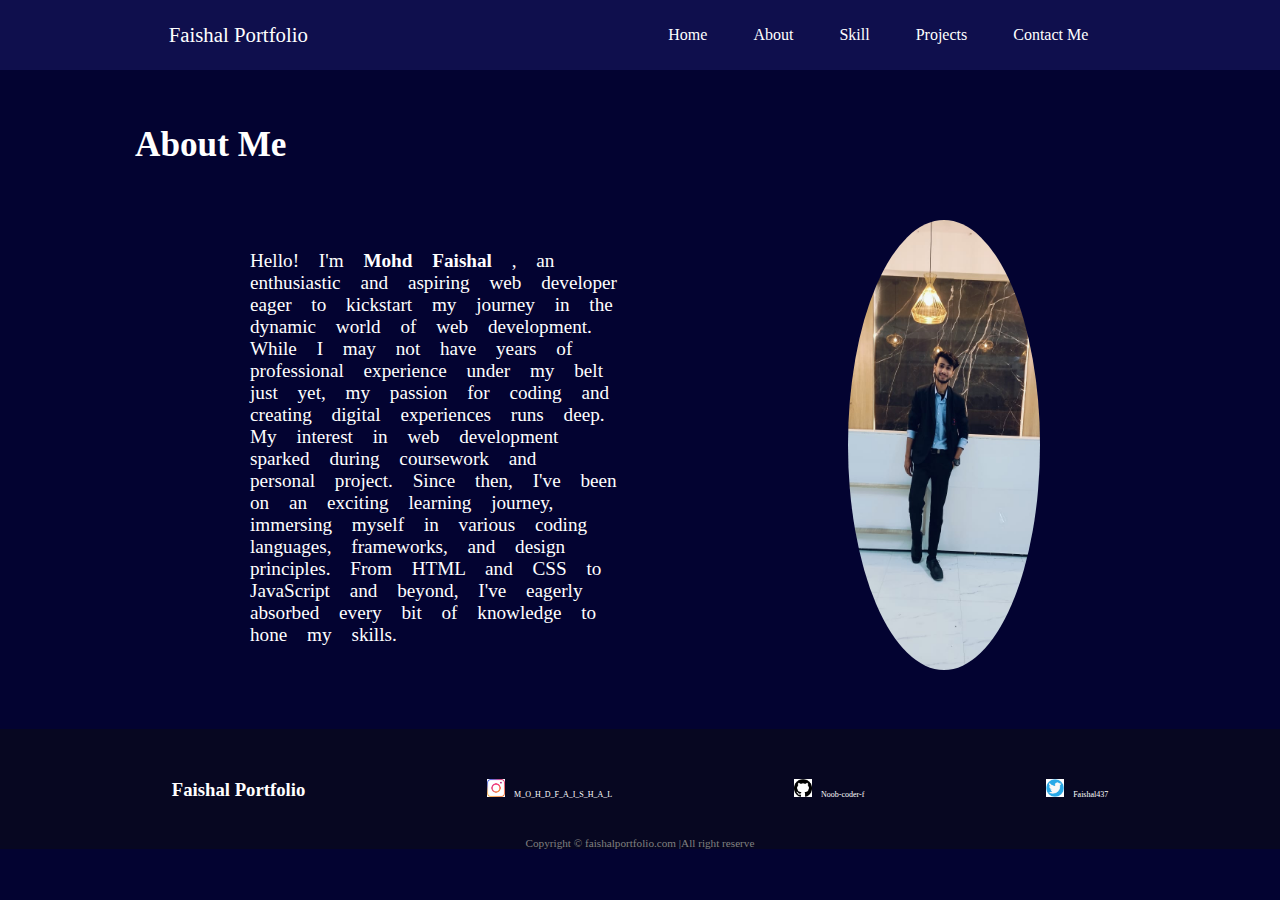
<file: aboout.html>
<!DOCTYPE html>
<html lang="en">

<head>
    <meta charset="UTF-8">
    <meta name="viewport" content="width=device-width, initial-scale=1.0">
    <title>FAISHAL' PORTFOLIO</title>
    <link rel="stylesheet" href="index.css">

</head>

<body>
    <header>
        <nav>
            <div class="left">
                Faishal Portfolio
            </div>
            <div class="right">
                <ul>
                    <li><a href="index.html">Home </a></li>
                    <li><a href="aboout.html">About </a></li>
                    <li><a href="skill.html">Skill </a></li>
                    <li><a href="project.html">Projects </a></li>
                    <li><a href="contact.html">Contact Me </a></li>
                </ul>
            </div>
        </nav>
    </header>
    <main>

        <section class="about-sec">
            <h1>About Me</h1>
            <div class="abt">
                <div class="abt-dis">
                    Hello! I'm <b>Mohd Faishal </b>, an enthusiastic and aspiring web developer eager to kickstart my journey in
                    the dynamic world of web development. While I may not have years of professional experience under my
                    belt just yet, my passion for coding and creating digital experiences runs deep.

                    My interest in web development sparked during coursework and personal project. Since then, I've been on an exciting learning journey, immersing
                    myself in various coding languages, frameworks, and design principles. From HTML and CSS to
                    JavaScript and beyond, I've eagerly absorbed every bit of knowledge to hone my skills.
                </div>
                <div class="img">
                    <img src="faishal2.jpeg" alt="" class="abt-img">
                </div>

            </div>

        </section>
        <section class="secondsec">
            <footer>
                <div class="footer">
                    <div class="foot-first">

                        <h3>Faishal Portfolio</h3>
                    </div>
                    <div class="fooot-second">
                        <img src="instagram.jpg" class="f-img">
                        <a href="https://www.instagram.com/m_o_h_d___f_a_i_s_h_a_l_?utm_source=qr&igsh=MTRrcmxscTU1ejh3OA=="
                            class="f-a">M_O_H_D_F_A_I_S_H_A_L</a>
                    </div>
                    <div class="fooot-third">
                        <img src="github.png" alt="" class="f-img">
                        <a href="https://github.com/Noob-coder-f" class="f-a" target="_blank">Noob-coder-f</a>
                    </div>
                    <div class="fooot-fourth">
                        <img src="twitteer.png" alt="" class="f-img">
                        <a href=" https://x.com/Faishal437?t=ytPy951ajexBZbQcZX75Gg&s=08" class="f-a">Faishal437</a>
                    </div>
                </div>

                <div class="text-cen">Copyright &#169 faishalportfolio.com |All right reserve</div>
            </footer>
        </section>
    </main>
   
</body>

</html>
</file>
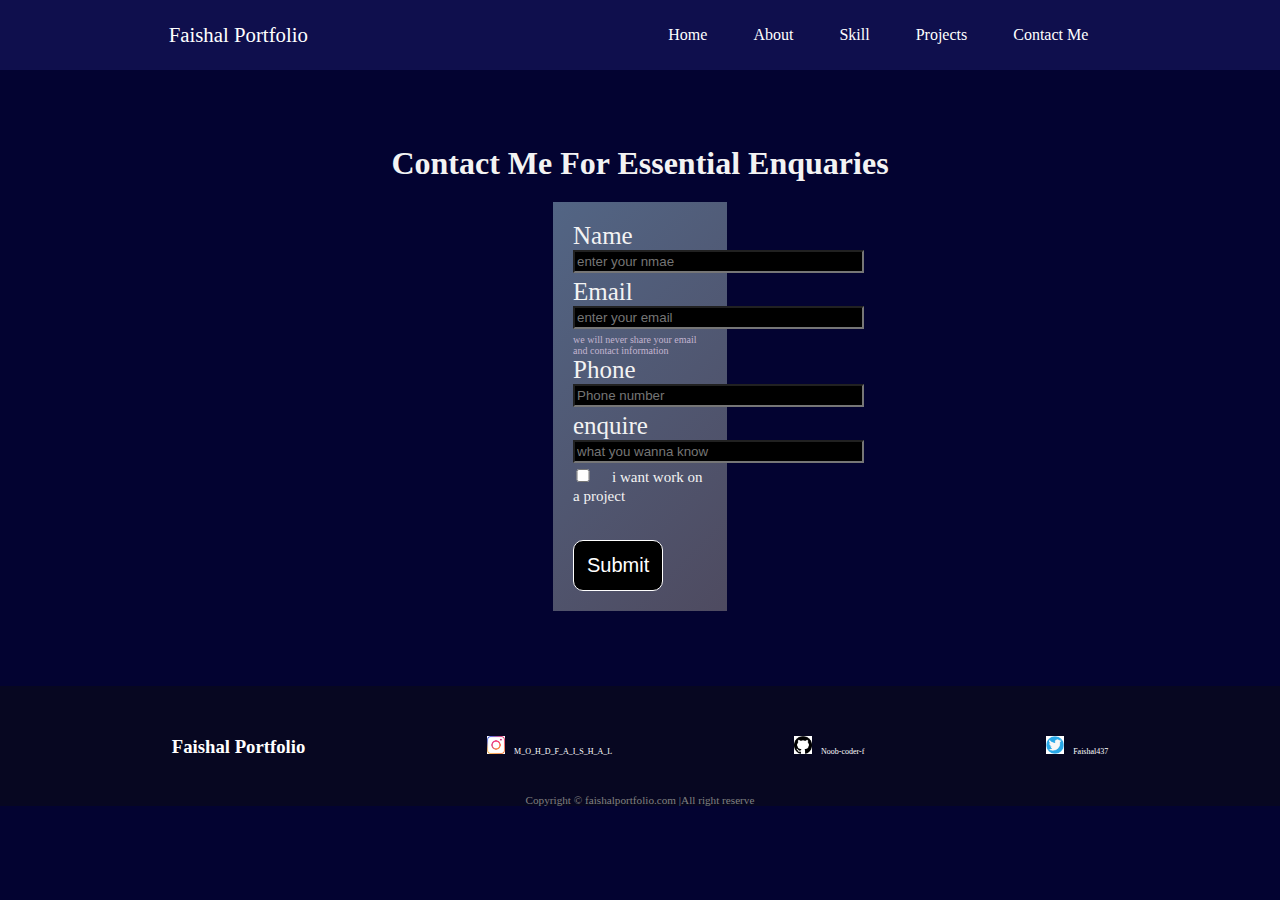
<file: contact.html>
<!DOCTYPE html>
<html lang="en">

<head>
    <meta charset="UTF-8">
    <meta name="viewport" content="width=device-width, initial-scale=1.0">
    <title>FAISHAL' PORTFOLIO</title>
    <link rel="stylesheet" href="index.css">




</head>

<body>
    <header>
        <nav>
            <div class="left">
                Faishal Portfolio
            </div>
            <div class="right">
                <ul>
                    <li><a href="index.html">Home </a></li>
                    <li><a href="aboout.html">About </a></li>
                    <li><a href="skill.html">Skill </a></li>
                    <li><a href="project.html">Projects </a></li>
                    <li><a href="contact.html">Contact Me </a></li>
                </ul>
            </div>
        </nav>
    </header>
    <main>

        <section class="con-sec">
            <div class="form">
                <div class="h">
                    <h1> Contact Me For Essential Enquaries</h1>

                </div>

                <form action="">

                    <div class="clientname"><label for="name">Name</label><br>
                        <input type="text" id="nmae" placeholder="enter your nmae"><br>
                    </div>
                    <div class="emai"><label for="email">Email</label><br>
                        <input type="email" id="email" placeholder="enter your email"><br>
                    </div>
                    <div class="helpemail">
                        we will never share your email and contact information
                    </div>
                    <div class="number"><label for="phone">Phone</label><br>
                        <input type="number" id="phone" placeholder="Phone number"> <br>
                    </div>
                    <div class="enquaries"><label for="enquaries">enquire</label><br>
                        <input type="text" id="enquaries" placeholder="what you wanna know"> <br>
                    </div>
                    <div class="check">
                        <input type="checkbox" id="isclient">
                        <label for="isclient" class="chk">i want work on a project </label>
                    </div>
                    <div class="btn-sm"><button type="submit" class="btn">Submit</button></div>
                </form>
            </div>

        </section>
        
        <section class="secondsec">
            <footer>
                <div class="footer">
                    <div class="foot-first">

                        <h3>Faishal Portfolio</h3>
                    </div>
                    <div class="fooot-second">
                        <img src="instagram.jpg" class="f-img">
                        <a href="https://www.instagram.com/m_o_h_d___f_a_i_s_h_a_l_?utm_source=qr&igsh=MTRrcmxscTU1ejh3OA=="
                            class="f-a">M_O_H_D_F_A_I_S_H_A_L</a>
                    </div>
                    <div class="fooot-third">
                        <img src="github.png" alt="" class="f-img">
                        <a href="https://github.com/Noob-coder-f" class="f-a" target="_blank">Noob-coder-f</a>
                    </div>
                    <div class="fooot-fourth">
                        <img src="twitteer.png" alt="" class="f-img">
                        <a href=" https://x.com/Faishal437?t=ytPy951ajexBZbQcZX75Gg&s=08" class="f-a">Faishal437</a>
                    </div>
                </div>

                <div class="text-cen">Copyright &#169 faishalportfolio.com |All right reserve</div>
            </footer>
        </section>
    </main>

</body>

</html>
</file>
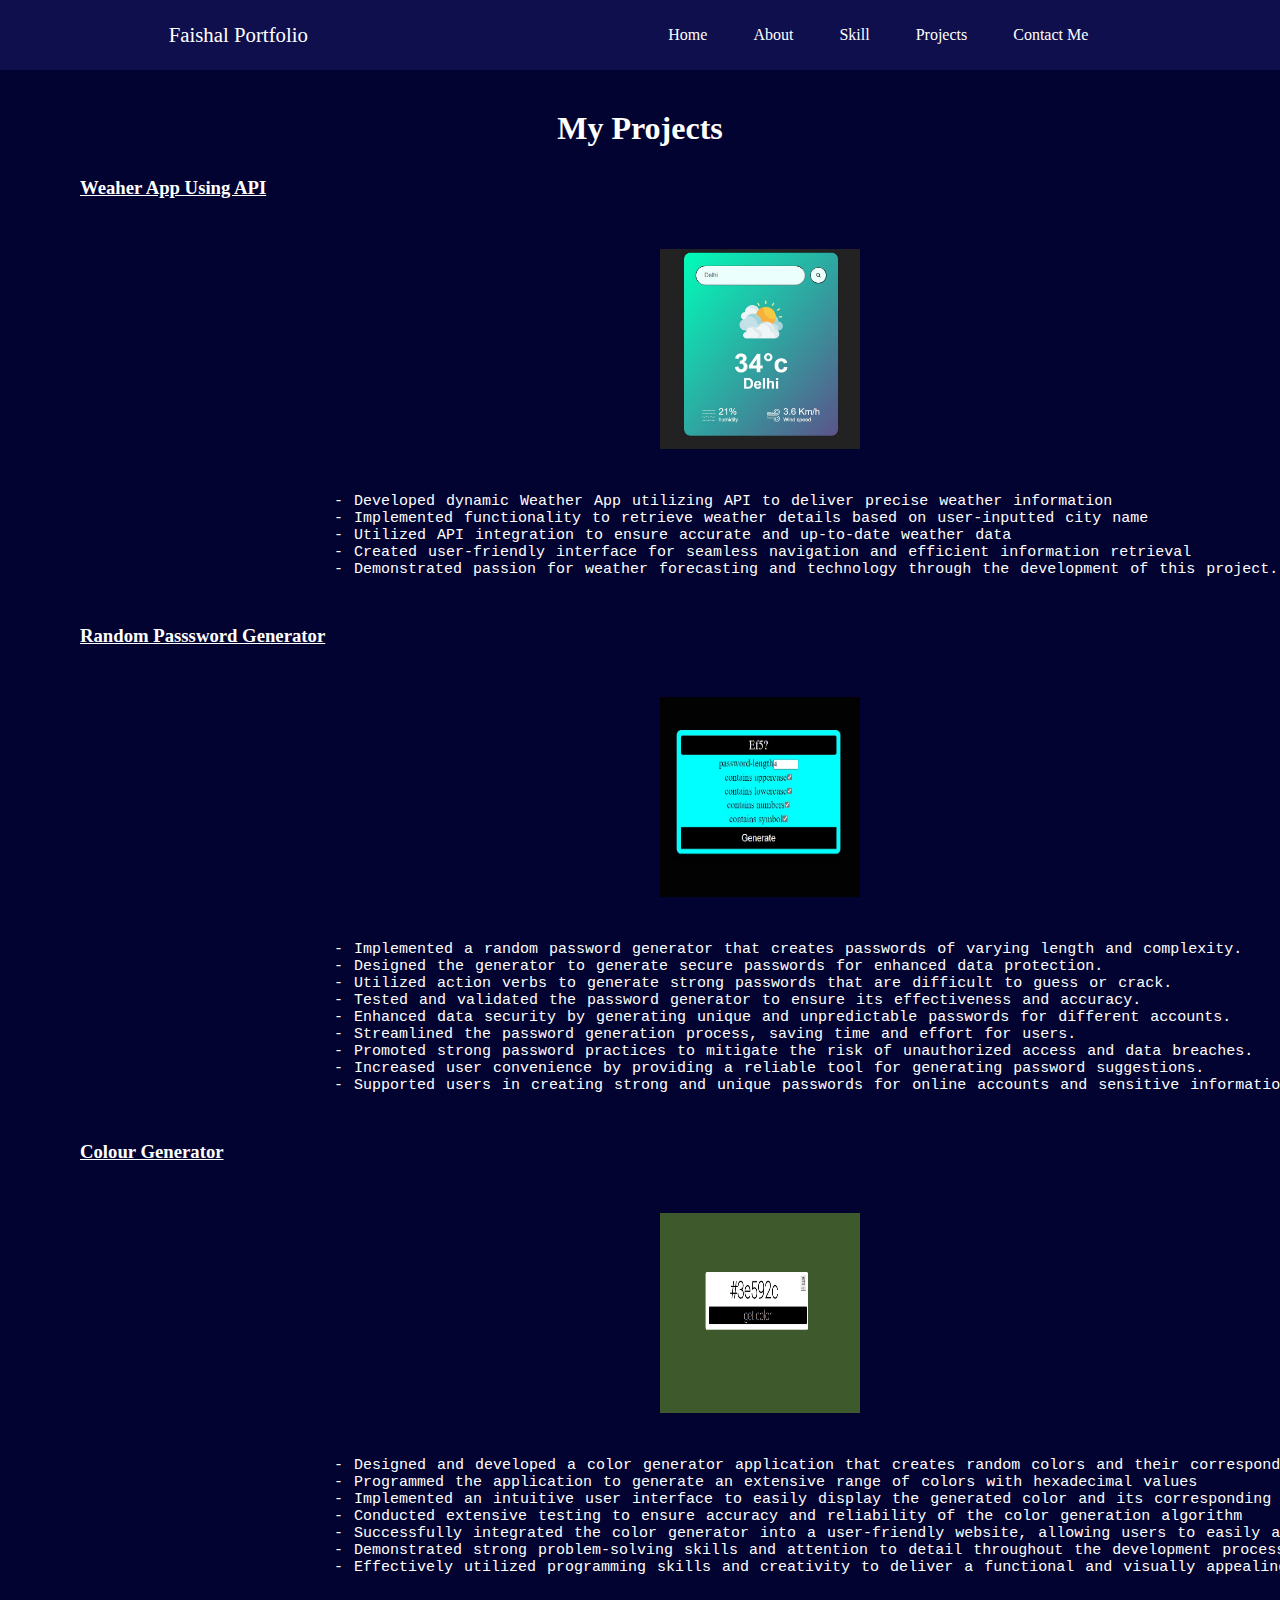
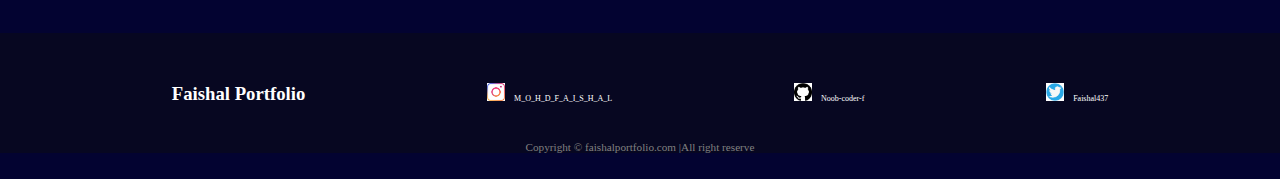
<file: project.html>
<!DOCTYPE html>
<html lang="en">

<head>
    <meta charset="UTF-8">
    <meta name="viewport" content="width=device-width, initial-scale=1.0">
    <title>FAISHAL' PORTFOLIO</title>
    <link rel="stylesheet" href="index.css">




</head>

<body>
    <header>
        <nav>
            <div class="left">
                Faishal Portfolio
            </div>
            <div class="right">
                <ul>
                    <li><a href="index.html">Home </a></li>
                    <li><a href="aboout.html">About </a></li>
                    <li><a href="skill.html">Skill </a></li>
                    <li><a href="project.html">Projects </a></li>
                    <li><a href="contact.html">Contact Me </a></li>
                </ul>
            </div>
        </nav>
    </header>
    <main>

        <section class="pro-sec">

            <div class="project">
                <h1>My Projects</h1>

                <div class="pro1">

                    <h3><u>Weaher App Using API</u></h3>
                    <img src="waetherapp.jpeg" alt="" class="p-img">
                    <div class="pro-desc">
                        <pre>
                        - Developed dynamic Weather App utilizing API to deliver precise weather information
                        - Implemented functionality to retrieve weather details based on user-inputted city name
                        - Utilized API integration to ensure accurate and up-to-date weather data
                        - Created user-friendly interface for seamless navigation and efficient information retrieval
                        - Demonstrated passion for weather forecasting and technology through the development of this project.
                     </pre>
                    </div>
                </div>
                <div class="pro1">
                    <h3><u>Random Passsword Generator</u></h3>
                    <img src="password.jpeg" alt=""  class="p-img">


                    <pre>
                        - Implemented a random password generator that creates passwords of varying length and complexity.
                        - Designed the generator to generate secure passwords for enhanced data protection.
                        - Utilized action verbs to generate strong passwords that are difficult to guess or crack.
                        - Tested and validated the password generator to ensure its effectiveness and accuracy.
                        - Enhanced data security by generating unique and unpredictable passwords for different accounts.
                        - Streamlined the password generation process, saving time and effort for users.
                        - Promoted strong password practices to mitigate the risk of unauthorized access and data breaches.
                        - Increased user convenience by providing a reliable tool for generating password suggestions.
                        - Supported users in creating strong and unique passwords for online accounts and sensitive information.
                    </pre>
                </div>
                <div class="pro1">
                    <h3><u>Colour Generator</u></h3>
                    <img src="color.jpeg" alt=""  class="p-img">
                    <pre>
                        - Designed and developed a color generator application that creates random colors and their corresponding color codes
                        - Programmed the application to generate an extensive range of colors with hexadecimal values
                        - Implemented an intuitive user interface to easily display the generated color and its corresponding code
                        - Conducted extensive testing to ensure accuracy and reliability of the color generation algorithm
                        - Successfully integrated the color generator into a user-friendly website, allowing users to easily access and utilize the tool
                        - Demonstrated strong problem-solving skills and attention to detail throughout the development process
                        - Effectively utilized programming skills and creativity to deliver a functional and visually appealing color generator application.
                                            </pre>
                </div>

            </div>
        </section>
        <section class="secondsec">
            <footer>
                <div class="footer">
                    <div class="foot-first">

                        <h3>Faishal Portfolio</h3>
                    </div>
                    <div class="fooot-second">
                        <img src="instagram.jpg" class="f-img">
                        <a href="https://www.instagram.com/m_o_h_d___f_a_i_s_h_a_l_?utm_source=qr&igsh=MTRrcmxscTU1ejh3OA=="
                            class="f-a">M_O_H_D_F_A_I_S_H_A_L</a>
                    </div>
                    <div class="fooot-third">
                        <img src="github.png" alt="" class="f-img">
                        <a href="https://github.com/Noob-coder-f" class="f-a" target="_blank">Noob-coder-f</a>
                    </div>
                    <div class="fooot-fourth">
                        <img src="twitteer.png" alt="" class="f-img">
                        <a href=" https://x.com/Faishal437?t=ytPy951ajexBZbQcZX75Gg&s=08" class="f-a">Faishal437</a>
                    </div>
                </div>

                <div class="text-cen">Copyright &#169 faishalportfolio.com |All right reserve</div>
            </footer>
        </section>
    </main>

</body>

</html>
</file>
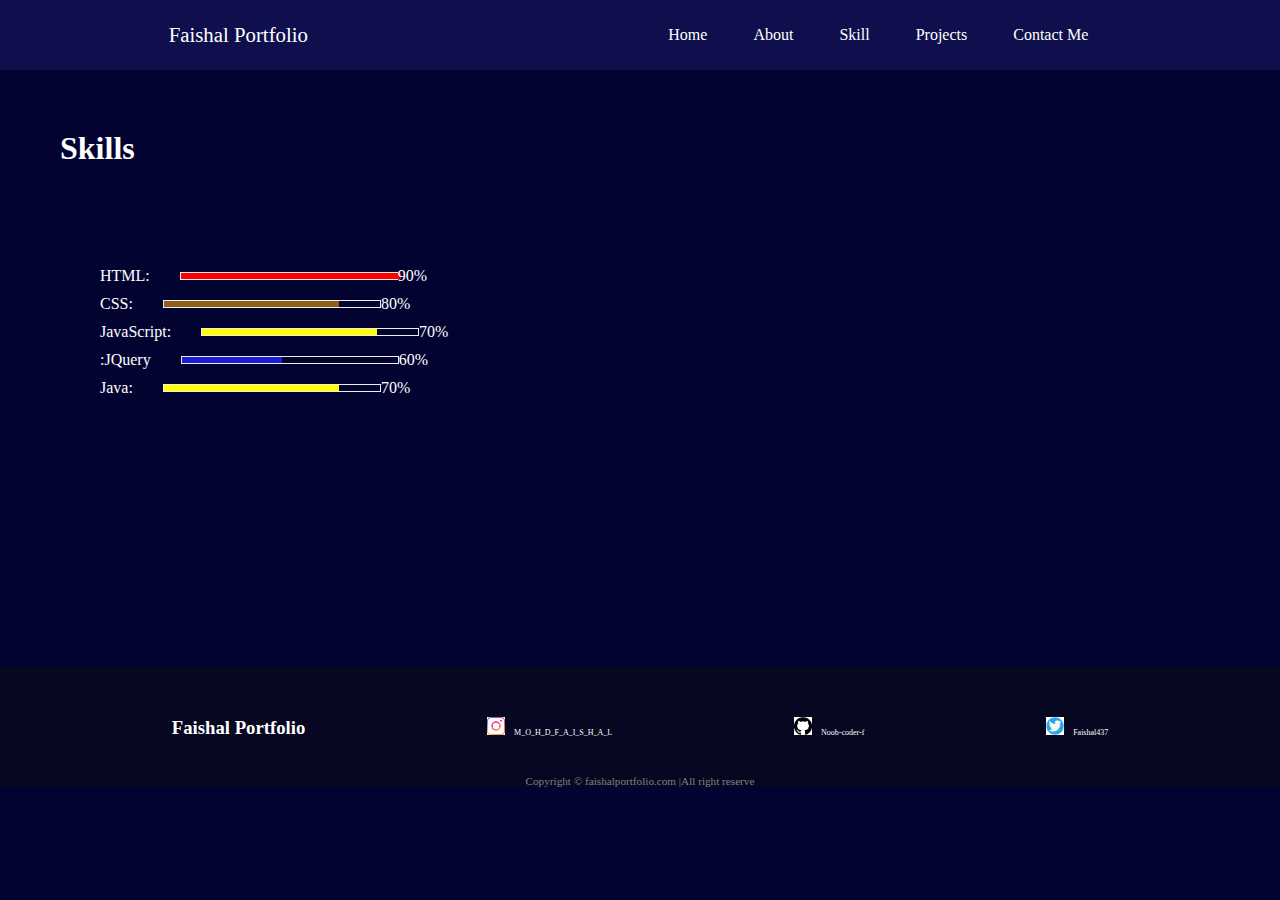
<file: skill.html>
<!DOCTYPE html>
<html lang="en">

<head>
    <meta charset="UTF-8">
    <meta name="viewport" content="width=device-width, initial-scale=1.0">
    <title>FAISHAL' PORTFOLIO</title>
    <link rel="stylesheet" href="index.css">

</head>

<body>
    <header>
        <nav>
            <div class="left">
                Faishal Portfolio
            </div>
            <div class="right">
                <ul>
                    <li><a href="index.html">Home </a></li>
                    <li><a href="aboout.html">About </a></li>
                    <li><a href="skill.html">Skill </a></li>
                    <li><a href="project.html">Projects </a></li>
                    <li><a href="contact.html">Contact Me </a></li>
                </ul>
            </div>
        </nav>
    </header>
    <main>
        <div class="sk-h">
            <h1>Skills</h1>
        </div>
        <div class="skillcontainer">
            <div class="skillitem">HTML:
                <div class="skillc">
                    <div class="skill hundred"></div>

                </div>90%
            </div>
            <div class="skillitem">CSS:
                <div class="skillc">
                    <div class="skill eighty"></div>

                </div>80%
            </div>
            <div class="skillitem">JavaScript:
                <div class="skillc">
                    <div class="skill fifty"></div>

                </div>70%
            </div>
            <div class="skillitem">:JQuery
                <div class="skillc">
                    <div class="skill t5"></div>

                </div>60%
            </div>
            <div class="skillitem">Java:
                <div class="skillc">
                    <div class="skill fifty"></div>

                </div>70%

            </div>
        </div>


        <section class="secondsec">
            <footer>
                <div class="footer">
                    <div class="foot-first">

                        <h3>Faishal Portfolio</h3>
                    </div>
                    <div class="fooot-second">
                        <img src="instagram.jpg" class="f-img">
                        <a href="https://www.instagram.com/m_o_h_d___f_a_i_s_h_a_l_?utm_source=qr&igsh=MTRrcmxscTU1ejh3OA=="
                            class="f-a">M_O_H_D_F_A_I_S_H_A_L</a>
                    </div>
                    <div class="fooot-third">
                        <img src="github.png" alt="" class="f-img">
                        <a href="https://github.com/Noob-coder-f" class="f-a" target="_blank">Noob-coder-f</a>
                    </div>
                    <div class="fooot-fourth">
                        <img src="twitteer.png" alt="" class="f-img">
                        <a href=" https://x.com/Faishal437?t=ytPy951ajexBZbQcZX75Gg&s=08" class="f-a">Faishal437</a>
                    </div>
                </div>

                <div class="text-cen">Copyright &#169 faishalportfolio.com |All right reserve</div>
            </footer>
        </section>
    </main>

</body>

</html>
</file>
<file: index.css>
* {
            margin: 0;
            padding: 0;
        }

        body {
            background-color: rgb(3, 3, 49);
            color: white;
        }

        nav {
            display: flex;
            justify-content: space-around;
            align-items: center;
            background-color: rgb(15, 15, 77);
            height: 70px;
        }

        .left {
            font-size: 1.3rem;
        }

        nav ul {
            display: flex;
            justify-content: center;
        }

        nav ul li {
            list-style: none;
            margin: 0px 23px;
        }

        nav ul li a {
            text-decoration: none;
            color: white;
        }

        nav ul li a:hover {
            color: rgb(207, 207, 235);
            font-size: 1.2rem;

        }

        .firstsec {
            display: flex;
            justify-content: space-around;
            margin: 79px 0px;
            align-items: center;
        }

        .firstsec>div {
            /* background-color: red; */
            width: 30%;
        }

        .ls {
            font-size: 3rem;
        }

        .btn {
            padding: 13px;
            margin-top: 35px;
            background-color: black;
            color: white;
            border: 1px solid white;
            border-radius: 10px;
            font-size: 20px;
            cursor: pointer;
        }

        button:hover {
            background-color: white;
            color: black;
        }

        .rs img {
            width: 60%;
            height: 57vh;
            border-radius: 50%

        }
        

        .prpl {

            color: blueviolet;
        }

        #element {
            color: blueviolet;

        }

        .abt {
            display: flex;
            justify-content: space-between;
        }

        .about-sec h1 {
            margin: 55px 135px;
            font-size: 2.2rem;
        }

        .abt-dis {
            /* margin: 30px 431px 177px 250px; */
            margin: 30px 231px 20px 250px;
            font-size: 1.2rem;
            word-spacing: 15px;
        }

        .abt-img {

            border-radius: 50%;
            width: 15vw;
            height: 50vh;
            margin-right: 240px;
            margin-bottom: 55px;
        }


        .con-sec {

            margin: 10px 10px 0px 10px;
        }

        .form {
            /* margin: 100px 50px;
            text-align: center; */
            margin: 75px 43px;
            display: flex;
            flex-direction: column;
            color: #f3f3f3;
            font-weight: 300;
        }

        .h h1 {
            text-align: center
        }

        form {
            background: linear-gradient(135deg, rgba(161, 198, 215, 0.5), rgba(110, 105, 116, 0.7));
            margin: 20px 500px 0px 500px;
            /* background: linear-gradient(135deg,skyblue,blueviolet); */
            /* font-size: 200; */
            padding: 20px;

        }

        form input {

            /* font-size: 20px; */
            padding: 2px;
            width: 283px;
            margin-bottom: 5px;
            background-color: black;
            color: white;

        }

        form label {

            font-size: 25px;
            padding-bottom: 20px;
        }
        #isclient{
            width: 20px;
        }

        .helpemail {
            font-size: 10px;
            color: rgb(194, 180, 207);
        }

        /* form label .isclient{
            font-size: 10px;
        } */
        form .chk {
            font-size: 15px;
            padding-left: 15px;

        }


        .project {

            margin: 30px;
        }

        .project h1 {
            margin: 20px;
            padding: 10px;
            font-weight: bold;
            text-align: center;
        }

        .pro1 h3 {
            margin: 20px;
        }

        .pro1 {

            margin-left: 30px;
        }

        .p-img {
            width: 200px;
            height: 200px;
            margin-left: 600px;
            margin-top: 30px;
            margin-bottom: 30px;
        }

        pre {
            padding: 10px;
            font-size: 15px;
            /* margin-right: 800px; */
            word-wrap: break-word;
            word-spacing: 2px;
        }

.sk-h{
    margin: 60px;
}

        .skillcontainer{
            margin: 80px;
            padding: 10px;
            margin-bottom: 250px;

        
        }
        .skillitem{
            display: flex;
            /* flex-direction: row; */

            /* padding-right: 200px; */
            
           
            align-items: center;
            margin: 10px;
        }
        .skill{
            background-color: red;
            width: 230px;
            height: 6px;
            
            /* border:ipx solid black; */
        }
        .hundred{
            background-color: red;
            width: 220px;
        }
        .eighty{
            background-color: rgb(143, 95, 22);
            width: 175px;

        }
        .fifty{
            background-color: yellow;
            width: 175px;
        }
        .t5{
            background-color: rgb(28, 28, 212);
            width: 100px;
        }
        
        .skillc{
            border: 1px solid rgb(236, 237, 236);
            margin-left: 30px;
            width: 20%;
        }


        footer {
            background-color: rgb(7, 7, 33);
            /* height: 160px; */
        }

        .footer {
            display: flex;
            justify-content: space-evenly;
            padding: 20px 20px;
        }

        .footer>div {
            margin: 30px;
        }

        footer .text-cen {
            text-align: center;
            color: gray;
            margin-top: -14px;
            font-size: 0.7rem;

        }

        .f-img {

            height: 2.0vh;
            margin-right: 5px;
            /* padding-top: 10px; */
        }

        .f-a {
            text-decoration: none;
            color: white;
            padding-bottom: 20px;
            font-size: 0.5rem;
        }
</file>
